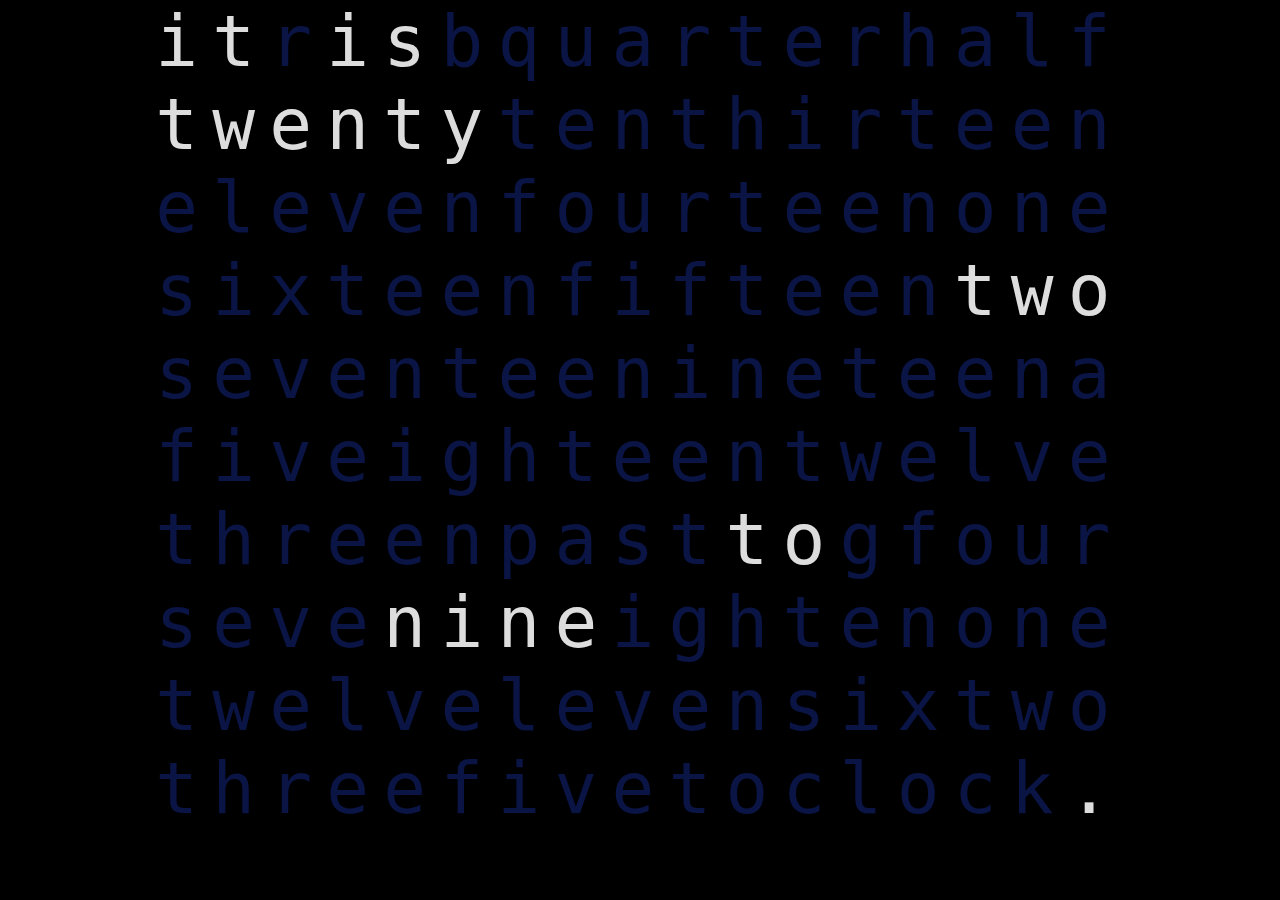
<file: site/index.html>
<!--

Site template created by Tom Lee: tomgxz.dev@gmail.com
Site generated by Kraken, which holds the rights to the contained files.

-->

<!DOCTYPE html>
<html>
    <head>
        <meta http-equiv="Content-type" content="text/html; charset=utf-8" />
        <meta http-equiv="Content-type" content="IE=edge" />
        <meta name="viewport" content="width=device-width, initial-scale=1.0" />

        <title>Word Clock</title>

        <!-- Site Meta -->
        <meta name="title" content="Word Clock" />
        <meta name="description" content="A simple website showing the time in words and not numbers" />
        <meta name="robots" content="index, follow" />
        <meta name="language" content="English" />
        <meta name="author" content="Tom_gxz" />
        <meta name="keywords" content="keywords" />

        <meta name="apple-mobile-web-app-title" content="Word Clock" />
        <meta name="application-name" content="Word Clock" />

        <!-- Open Graph Protocol -->
        <meta property="og:site_name" content="Word Clock" />
        <meta property="og:title" content="Word Clock" />
        <meta property="og:description" content="A simple website showing the time in words and not numbers" />
        <meta property="og:type" content="website" />
        <meta property="og:url" content="PageUrl" />

        <!-- Twitter Embed -->
        <meta property="twitter:card" content="summary" />
        <meta property="twitter:site" content="@TwitterHandle" />
        <meta property="twitter:title" content="Word Clock" />
        <meta property="twitter:description" content="A simple website showing the time in words and not numbers" />
        <meta property="twitter:url" content="PageUrl" />

        <!-- Internal Stylesheet Imports -->
        <link href="./static/css/build.css" rel="stylesheet" type="text/css" />
        <link href="./static/css/main.css" rel="stylesheet" type="text/css" />

        <style id="userStyles"></style>
    </head>

    <body class="style-light" data-page-id="Word Clock-pagename-filename">
        <section id="clock" class="section one section-clock style-dark">
            <div class="section-content">
                <div class="section-body">
                    <div class="clock-container">
                        <div class="clock-text">
                            <div class="clock-row">
                                <span class="clock-letter" id="clock-letter-0">i</span>
                                <span class="clock-letter" id="clock-letter-1">t</span>
                                <span class="clock-letter" id="clock-letter-2">r</span>
                                <span class="clock-letter" id="clock-letter-3">i</span>
                                <span class="clock-letter" id="clock-letter-4">s</span>
                                <span class="clock-letter" id="clock-letter-5">b</span>
                                <span class="clock-letter" id="clock-letter-6">q</span>
                                <span class="clock-letter" id="clock-letter-7">u</span>
                                <span class="clock-letter" id="clock-letter-8">a</span>
                                <span class="clock-letter" id="clock-letter-9">r</span>
                                <span class="clock-letter" id="clock-letter-10">t</span>
                                <span class="clock-letter" id="clock-letter-11">e</span>
                                <span class="clock-letter" id="clock-letter-12">r</span>
                                <span class="clock-letter" id="clock-letter-13">h</span>
                                <span class="clock-letter" id="clock-letter-14">a</span>
                                <span class="clock-letter" id="clock-letter-15">l</span>
                                <span class="clock-letter" id="clock-letter-16">f</span>
                            </div>
                            <div class="clock-row">
                                <span class="clock-letter" id="clock-letter-17">t</span>
                                <span class="clock-letter" id="clock-letter-18">w</span>
                                <span class="clock-letter" id="clock-letter-19">e</span>
                                <span class="clock-letter" id="clock-letter-20">n</span>
                                <span class="clock-letter" id="clock-letter-21">t</span>
                                <span class="clock-letter" id="clock-letter-22">y</span>
                                <span class="clock-letter" id="clock-letter-23">t</span>
                                <span class="clock-letter" id="clock-letter-24">e</span>
                                <span class="clock-letter" id="clock-letter-25">n</span>
                                <span class="clock-letter" id="clock-letter-26">t</span>
                                <span class="clock-letter" id="clock-letter-27">h</span>
                                <span class="clock-letter" id="clock-letter-28">i</span>
                                <span class="clock-letter" id="clock-letter-29">r</span>
                                <span class="clock-letter" id="clock-letter-30">t</span>
                                <span class="clock-letter" id="clock-letter-31">e</span>
                                <span class="clock-letter" id="clock-letter-32">e</span>
                                <span class="clock-letter" id="clock-letter-33">n</span>
                            </div>
                            <div class="clock-row">
                                <span class="clock-letter" id="clock-letter-34">e</span>
                                <span class="clock-letter" id="clock-letter-35">l</span>
                                <span class="clock-letter" id="clock-letter-36">e</span>
                                <span class="clock-letter" id="clock-letter-37">v</span>
                                <span class="clock-letter" id="clock-letter-38">e</span>
                                <span class="clock-letter" id="clock-letter-39">n</span>
                                <span class="clock-letter" id="clock-letter-40">f</span>
                                <span class="clock-letter" id="clock-letter-41">o</span>
                                <span class="clock-letter" id="clock-letter-42">u</span>
                                <span class="clock-letter" id="clock-letter-43">r</span>
                                <span class="clock-letter" id="clock-letter-44">t</span>
                                <span class="clock-letter" id="clock-letter-45">e</span>
                                <span class="clock-letter" id="clock-letter-46">e</span>
                                <span class="clock-letter" id="clock-letter-47">n</span>
                                <span class="clock-letter" id="clock-letter-48">o</span>
                                <span class="clock-letter" id="clock-letter-49">n</span>
                                <span class="clock-letter" id="clock-letter-50">e</span>
                            </div>
                            <div class="clock-row">
                                <span class="clock-letter" id="clock-letter-51">s</span>
                                <span class="clock-letter" id="clock-letter-52">i</span>
                                <span class="clock-letter" id="clock-letter-53">x</span>
                                <span class="clock-letter" id="clock-letter-54">t</span>
                                <span class="clock-letter" id="clock-letter-55">e</span>
                                <span class="clock-letter" id="clock-letter-56">e</span>
                                <span class="clock-letter" id="clock-letter-57">n</span>
                                <span class="clock-letter" id="clock-letter-58">f</span>
                                <span class="clock-letter" id="clock-letter-59">i</span>
                                <span class="clock-letter" id="clock-letter-60">f</span>
                                <span class="clock-letter" id="clock-letter-61">t</span>
                                <span class="clock-letter" id="clock-letter-62">e</span>
                                <span class="clock-letter" id="clock-letter-63">e</span>
                                <span class="clock-letter" id="clock-letter-64">n</span>
                                <span class="clock-letter" id="clock-letter-65">t</span>
                                <span class="clock-letter" id="clock-letter-66">w</span>
                                <span class="clock-letter" id="clock-letter-67">o</span>
                            </div>
                            <div class="clock-row">
                                <span class="clock-letter" id="clock-letter-68">s</span>
                                <span class="clock-letter" id="clock-letter-69">e</span>
                                <span class="clock-letter" id="clock-letter-70">v</span>
                                <span class="clock-letter" id="clock-letter-71">e</span>
                                <span class="clock-letter" id="clock-letter-72">n</span>
                                <span class="clock-letter" id="clock-letter-73">t</span>
                                <span class="clock-letter" id="clock-letter-74">e</span>
                                <span class="clock-letter" id="clock-letter-75">e</span>
                                <span class="clock-letter" id="clock-letter-76">n</span>
                                <span class="clock-letter" id="clock-letter-77">i</span>
                                <span class="clock-letter" id="clock-letter-78">n</span>
                                <span class="clock-letter" id="clock-letter-79">e</span>
                                <span class="clock-letter" id="clock-letter-80">t</span>
                                <span class="clock-letter" id="clock-letter-81">e</span>
                                <span class="clock-letter" id="clock-letter-82">e</span>
                                <span class="clock-letter" id="clock-letter-83">n</span>
                                <span class="clock-letter" id="clock-letter-84">a</span>
                            </div>
                            <div class="clock-row">
                                <span class="clock-letter" id="clock-letter-85">f</span>
                                <span class="clock-letter" id="clock-letter-86">i</span>
                                <span class="clock-letter" id="clock-letter-87">v</span>
                                <span class="clock-letter" id="clock-letter-88">e</span>
                                <span class="clock-letter" id="clock-letter-89">i</span>
                                <span class="clock-letter" id="clock-letter-90">g</span>
                                <span class="clock-letter" id="clock-letter-91">h</span>
                                <span class="clock-letter" id="clock-letter-92">t</span>
                                <span class="clock-letter" id="clock-letter-93">e</span>
                                <span class="clock-letter" id="clock-letter-94">e</span>
                                <span class="clock-letter" id="clock-letter-95">n</span>
                                <span class="clock-letter" id="clock-letter-96">t</span>
                                <span class="clock-letter" id="clock-letter-97">w</span>
                                <span class="clock-letter" id="clock-letter-98">e</span>
                                <span class="clock-letter" id="clock-letter-99">l</span>
                                <span class="clock-letter" id="clock-letter-100">v</span>
                                <span class="clock-letter" id="clock-letter-101">e</span>
                            </div>
                            <div class="clock-row">
                                <span class="clock-letter" id="clock-letter-102">t</span>
                                <span class="clock-letter" id="clock-letter-103">h</span>
                                <span class="clock-letter" id="clock-letter-104">r</span>
                                <span class="clock-letter" id="clock-letter-105">e</span>
                                <span class="clock-letter" id="clock-letter-106">e</span>
                                <span class="clock-letter" id="clock-letter-107">n</span>
                                <span class="clock-letter" id="clock-letter-108">p</span>
                                <span class="clock-letter" id="clock-letter-109">a</span>
                                <span class="clock-letter" id="clock-letter-110">s</span>
                                <span class="clock-letter" id="clock-letter-111">t</span>
                                <span class="clock-letter" id="clock-letter-112">t</span>
                                <span class="clock-letter" id="clock-letter-113">o</span>
                                <span class="clock-letter" id="clock-letter-114">g</span>
                                <span class="clock-letter" id="clock-letter-115">f</span>
                                <span class="clock-letter" id="clock-letter-116">o</span>
                                <span class="clock-letter" id="clock-letter-117">u</span>
                                <span class="clock-letter" id="clock-letter-118">r</span>
                            </div>
                            <div class="clock-row">
                                <span class="clock-letter" id="clock-letter-119">s</span>
                                <span class="clock-letter" id="clock-letter-120">e</span>
                                <span class="clock-letter" id="clock-letter-121">v</span>
                                <span class="clock-letter" id="clock-letter-122">e</span>
                                <span class="clock-letter" id="clock-letter-123">n</span>
                                <span class="clock-letter" id="clock-letter-124">i</span>
                                <span class="clock-letter" id="clock-letter-125">n</span>
                                <span class="clock-letter" id="clock-letter-126">e</span>
                                <span class="clock-letter" id="clock-letter-127">i</span>
                                <span class="clock-letter" id="clock-letter-128">g</span>
                                <span class="clock-letter" id="clock-letter-129">h</span>
                                <span class="clock-letter" id="clock-letter-130">t</span>
                                <span class="clock-letter" id="clock-letter-131">e</span>
                                <span class="clock-letter" id="clock-letter-132">n</span>
                                <span class="clock-letter" id="clock-letter-133">o</span>
                                <span class="clock-letter" id="clock-letter-134">n</span>
                                <span class="clock-letter" id="clock-letter-135">e</span>
                            </div>
                            <div class="clock-row">
                                <span class="clock-letter" id="clock-letter-136">t</span>
                                <span class="clock-letter" id="clock-letter-137">w</span>
                                <span class="clock-letter" id="clock-letter-138">e</span>
                                <span class="clock-letter" id="clock-letter-139">l</span>
                                <span class="clock-letter" id="clock-letter-140">v</span>
                                <span class="clock-letter" id="clock-letter-141">e</span>
                                <span class="clock-letter" id="clock-letter-142">l</span>
                                <span class="clock-letter" id="clock-letter-143">e</span>
                                <span class="clock-letter" id="clock-letter-144">v</span>
                                <span class="clock-letter" id="clock-letter-145">e</span>
                                <span class="clock-letter" id="clock-letter-146">n</span>
                                <span class="clock-letter" id="clock-letter-147">s</span>
                                <span class="clock-letter" id="clock-letter-148">i</span>
                                <span class="clock-letter" id="clock-letter-149">x</span>
                                <span class="clock-letter" id="clock-letter-150">t</span>
                                <span class="clock-letter" id="clock-letter-151">w</span>
                                <span class="clock-letter" id="clock-letter-152">o</span>
                            </div>
                            <div class="clock-row">
                                <span class="clock-letter" id="clock-letter-153">t</span>
                                <span class="clock-letter" id="clock-letter-154">h</span>
                                <span class="clock-letter" id="clock-letter-155">r</span>
                                <span class="clock-letter" id="clock-letter-156">e</span>
                                <span class="clock-letter" id="clock-letter-157">e</span>
                                <span class="clock-letter" id="clock-letter-158">f</span>
                                <span class="clock-letter" id="clock-letter-159">i</span>
                                <span class="clock-letter" id="clock-letter-160">v</span>
                                <span class="clock-letter" id="clock-letter-161">e</span>
                                <span class="clock-letter" id="clock-letter-162">t</span>
                                <span class="clock-letter" id="clock-letter-163">o</span>
                                <span class="clock-letter" id="clock-letter-164">c</span>
                                <span class="clock-letter" id="clock-letter-165">l</span>
                                <span class="clock-letter" id="clock-letter-166">o</span>
                                <span class="clock-letter" id="clock-letter-167">c</span>
                                <span class="clock-letter" id="clock-letter-168">k</span>
                                <span class="clock-letter" id="clock-letter-169">.</span>
                            </div>
                        </div>
                    </div>
                </div>
            </div>
        </section>

        <script src="./static/js/build.js"></script>
    </body>
</html>
</file>
<file: site/static/css/build.css>
::-webkit-scrollbar {
    display: none;
}

::selection {
    display: none;
}


/* Remove all animations, transitions and smooth scroll for people that prefer not to see them */
@media (prefers-reduced-motion: reduce) {
    html:focus-within {
        scroll-behavior: auto !important;
    }

    *,
    *::before,
    *::after {
        animation-duration: 0.01ms !important;
        animation-iteration-count: 1 !important;
        transition-duration: 0.01ms !important;
        scroll-behavior: auto !important;
    }
}

*,
*::before,
*::after {
    box-sizing: border-box;
    margin: 0;
    padding: 0;
}

html {
    scroll-behavior: smooth;
    -ms-text-size-adjust: 100%;
    -webkit-text-size-adjust: 100%;
}

body {
    min-height: 100vh;
    width: 100vw;
    overflow-x: hidden;
    background-color: var(--body-background-color);
    background-image: var(--body-background);
    background-position: center;
    background-attachment: fixed;
    background-size: cover;
    background-repeat: no-repeat;
    text-rendering: optimizeSpeed;
    margin: 0;
    padding: 0;
}

.visibly-hidden {
    visibility: hidden !important;
    position: absolute !important;
    top: 0 !important;
    left: 0 !important;
    width: 0px !important;
    height: 0px !important;
}

.notextselect {
    -webkit-user-select: none;
    -moz-user-select: none;
    -ms-user-select: none;
    user-select: none;
}

.nopointerevents {
    pointer-events: none;
}

@media only screen and (inverted-colors) {
    .no-inversion {
        -webkit-filter: invert(1);
        filter: invert(1)
    }
}


:root {
    --section-content-less-1440-width: 100%;
    --section-content-less-640-width: 100%;
    --section-header-less-1440-width: 80%;
    --section-header-less-640-width: 100%;
    --section-separator-height: 8px;
}

.section {
    display: flex;
    -webkit-box-align: center;
    -ms-flex-align: center;
    align-items: center;
    width: 100vw;
}

.section .section-content {
    height: calc(100% - 96px);
    display: flex;
    flex-direction: column;
    -webkit-box-align: center;
    -ms-flex-align: center;
    align-items: center;
    flex-wrap: nowrap;
    padding-left: 64px;
    padding-right: 64px;
    padding-top: 32px;
    padding-bottom: 32px;
}

.section .section-content.dynamic-width {
    width: 80%;
}

.section .section-content.fixed-width {
    width: var(--section-fixed-width, 1440px);
}

.section .section-header {
    padding-left: 16px;
    padding-right: 16px;
    display: flex;
    width: var(--section-header-desktop-width, 60%);
    text-align: -webkit-center;
    text-align: center;
}

.section .section-body {
    display: flex;
    position: relative;
    width: 100%;
}

.section-separator {
    background: var(--body-background);
    width: 100%;
    height: var(--section-separator-height);
}

.horizontal-section-container {
    display: flex;
    flex-direction: row;
    height: 100vh;
    align-items: center;
    flex-wrap: nowrap;
    width: fit-content;
}

@media only screen and (max-width:1440px) {
    .section .section-content.fixed-width {
        width: var(--section-content-less-1440-width);
    }

    .section .section-header {
        width: var(--section-header-less-1440-width, 80%);
    }
}

@media only screen and (max-width:640px) {
    .section .section-content.fixed-width {
        width: var(--section-content-less-640-width);
    }

    .section .section-header {
        width: var(--section-header-less-640-width, 100%);
    }
}
</file>
<file: site/static/css/main.css>
@font-face {
    font-family:"Source Code Pro";
    src: url("../ttf/SourceCodePro-Regular.ttf") format("ttf");
    font-weight:400;
}

:root {
    --font-family:"Source Code Pro",monospace;
    --background-color:#000000;
    --active-color:#dddddd;
    --disabled-color:#0a1445;
}

.clock-container {
    width:100%;
    background:var(--background-color);
}

.clock-text {
  width:100%;
  display:flex;
  flex-direction:column;
  align-items: center;
  justify-content: center;
}

.clock-letter {
    font-family:var(--font-family);
    letter-spacing:0.2em;
    color:var(--disabled-color);
    transition:color 200ms linear;
    font-size: min(7.9vh, 7.9vw);
}

.clock-letter.active {
    color:var(--active-color);
}

.clock-letter:not(.active) {
    -webkit-user-select: none;
    -ms-user-select: none;
    user-select: none;
}

.clock-row {
    display:flex;
    flex-direction:row;
}

.clock-letter {
    display:inline-block;
}

.section.one {
    justify-content:center;
}

.section.one .section-content {
    padding:0;
    height:100vh;
    width:100vw;
}

.section.one .section-body {
    width:100%;
    height:100%;
}
</file>
